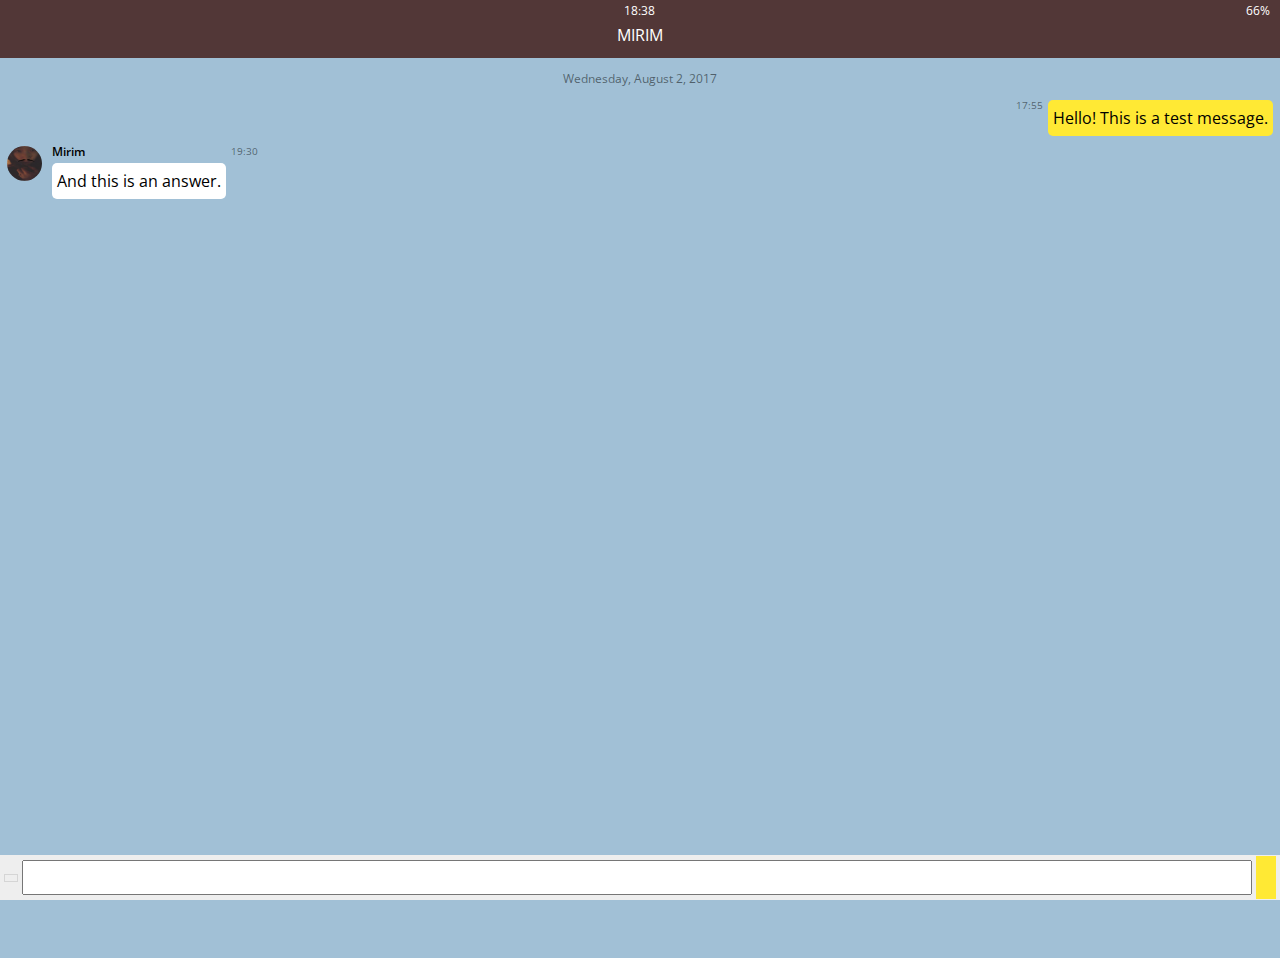
<file: chat.html>
<!DOCTYPE html>
<html lang="en">
    <head>
        <meta charset="UTF-8">
        <meta name="viewport" content="width=device-width, initial-scale=1.0">
        <meta http-equiv="X-UA-Compatible" content="ie=edge">
        <link rel="stylesheet" href="https://use.fontawesome.com/releases/v5.1.0/css/all.css" integrity="sha384-lKuwvrZot6UHsBSfcMvOkWwlCMgc0TaWr+30HWe3a4ltaBwTZhyTEggF5tJv8tbt" crossorigin="anonymous">
        <title>Chat</title>
        <link rel="stylesheet" href="css/style.css">
    </head>
    <body>
        <header class="top-header">
            <div class="header__top">
                <div class="header__column">
                    <i class="fas fa-plane"></i>
                    <i class="fas fa-wifi"></i>
                </div>
                <div class="header__column">
                    18:38
                </div>
                <div class="header__column">
                    <i class="far fa-moon"></i>
                    <i class="fab fa-bluetooth-b"></i>
                    <span class="header__battery">66% <i class="fas fa-battery-full"></i></span>
                </div>
            </div>
            <div class="header__bottom">
                <div class="header__column">
                    <a href="chats.html">
                    <i class="fas fa-chevron-left"></i>
                    </a>
                </div>
                <div class="header__column">
                    <span class="header__text">MIRIM</span>
                </div>
                <div class="header__column">
                    <i class="fas fa-search"></i>
                    <i class="fas fa-bars"></i>
                </div>
            </div>
        </header>
        <main class="chat">
            <div class="date-divider">
                <span class="date-divider__text">Wednesday, August 2, 2017</span>
            </div>
            <div class="chat__message chat__message--from-me">
                <span class="chat__message-time">17:55</span>
                <span class="chat__message-body">Hello! This is a test message.</span>
            </div>
            <div class="chat__message chat__message--to-me">
                <img src="images/mirim.png" alt="leemirim" class="chat__message-opponent-image">
                <div class="chat__message-center">
                    <h3 class="chat__message-username">Mirim</h3>
                    <span class="chat__message-body">And this is an answer.</span>
                </div>
                <span class="chat__message-time">19:30</span>
            </div>
        </main>
        <div class="type-message">
            <i class="fa fa-plus fa-2x"></i>
            <div class="type-message__input">
                <input type="text">
                <i class="fa fa-smile"></i>
                <span class="record-message">
                    <i class="fa fa-microphone"></i>
                </span>
            </div>
        </div>
    </body>
</html>
</file>
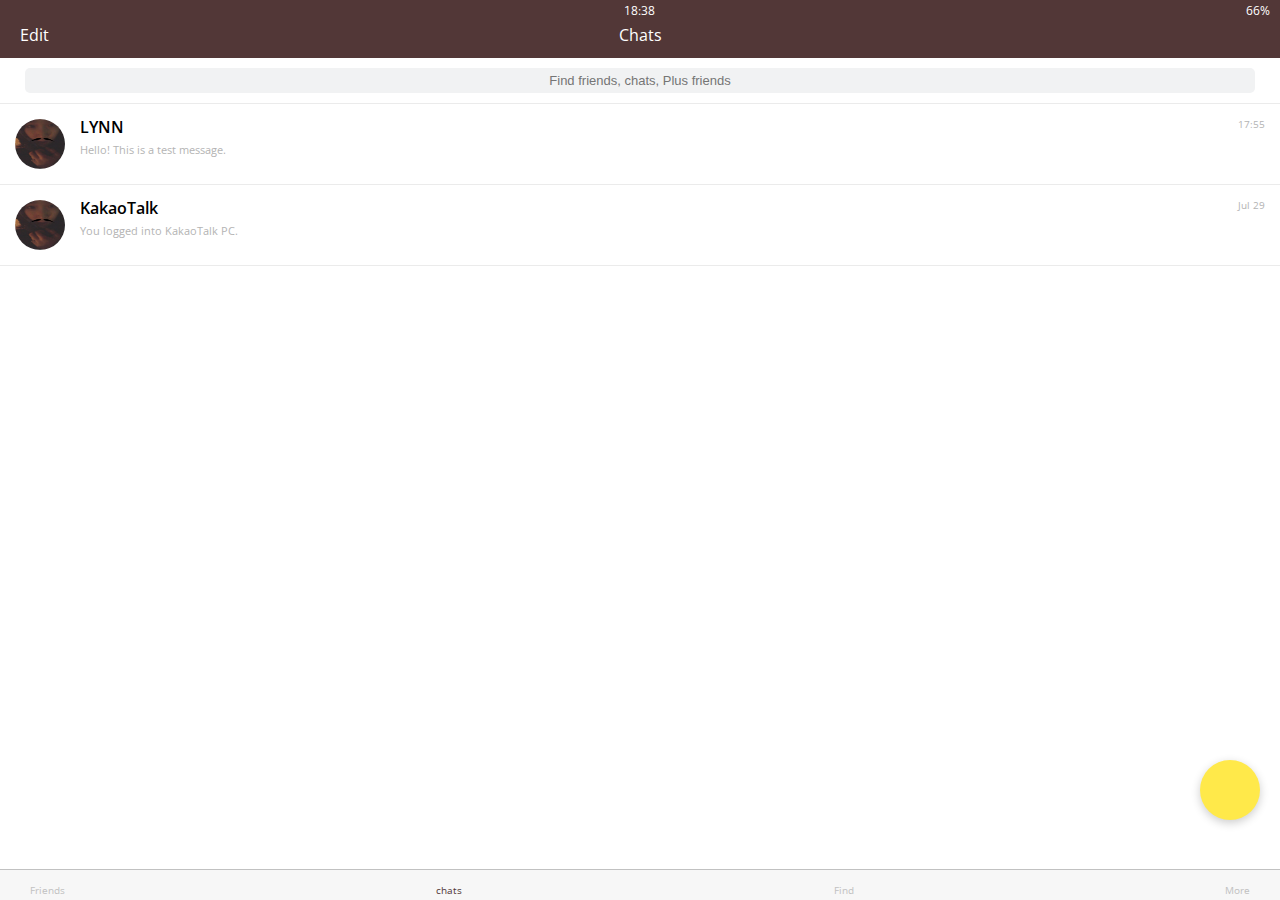
<file: chats.html>
<!DOCTYPE html>
<html lang="en">
<head>
    <meta charset="UTF-8">
    <meta name="viewport" content="width=device-width, initial-scale=1.0">
    <meta http-equiv="X-UA-Compatible" content="ie=edge">
    <link rel="stylesheet" href="https://use.fontawesome.com/releases/v5.1.0/css/all.css" integrity="sha384-lKuwvrZot6UHsBSfcMvOkWwlCMgc0TaWr+30HWe3a4ltaBwTZhyTEggF5tJv8tbt" crossorigin="anonymous">
    <title>Chats</title>
    <link rel="stylesheet" href="css/style.css">
</head>
<body>
    <header class="top-header">
        <div class="header__top">
            <div class="header__column">
                <i class="fas fa-plane"></i>
                <i class="fas fa-wifi"></i>
            </div>
            <div class="header__column">
                18:38
            </div>
            <div class="header__column">
                <i class="far fa-moon"></i>
                <i class="fab fa-bluetooth-b"></i>
                <span class="header__battery">66% <i class="fas fa-battery-full"></i></span>
            </div>
        </div>
        <div class="header__bottom">
            <div class="header__column">
                <span class="header__text">Edit</span>
            </div>
            <div class="header__column">
                <span class="header__text">Chats <i class="fas fa-caret-down"></i></span>
            </div>
            <div class="header__column">
                
            </div>
        </div>
    </header>
    <main class="chats">
        <div class="search-bar">
            <i class="fa fa-search"></i>
            <input type="text" placeholder="Find friends, chats, Plus friends">
        </div>
        <ul class="chats__list">
            <li class="chats__chat">
                <a href="chat.html">
                    <div class="chat__content">
                        <img src="images/mirim.png" alt="leemirim">
                        <div class="chat__preview">
                            <h3 class="chat__user">LYNN</h3>
                            <span class="chat__last-message">Hello! This is a test message.</span>
                        </div>
                    </div>
                    <span class="chat__date-time">
                        17:55
                    </span>
                </a>
            </li>
            <li class="chats__chat">
                <a href="chat.html">
                    <div class="chat__content">
                        <img src="images/mirim.png" alt="leemirim">
                        <div class="chat__preview">
                            <h3 class="chat__user">KakaoTalk</h3>
                            <span class="chat__last-message">You logged into KakaoTalk PC.</span>
                        </div>
                    </div>
                    <span class="chat__date-time">
                        Jul 29
                    </span>
                </a>
            </li>
        </ul>
        <div class="chat-btn">
            <i class="fa fa-comment"></i>
        </div>
    </main>
    <nav class="tab-bar">
            <a href="index.html" class="tab-bar__tab">
                <i class="fas fa-user"></i>
                <span class="tab-bar__title">Friends</span>
            </a>
            <a href="chats.html" class="tab-bar__tab--selected">
                <i class="fas fa-comment"></i>
                <span class="tab-bar__title">chats</span>
            </a>
            <a href="find.html" class="tab-bar__tab">
                <i class="fas fa-search"></i>
                <span class="tab-bar__title">Find</span>
            </a>
            <a href="more.html" class="tab-bar__tab">
                <i class="fas fa-ellipsis-h"></i>
                <span class="tab-bar__title">More</span>
            </a>
        </nav>
</body>
</html>
</file>
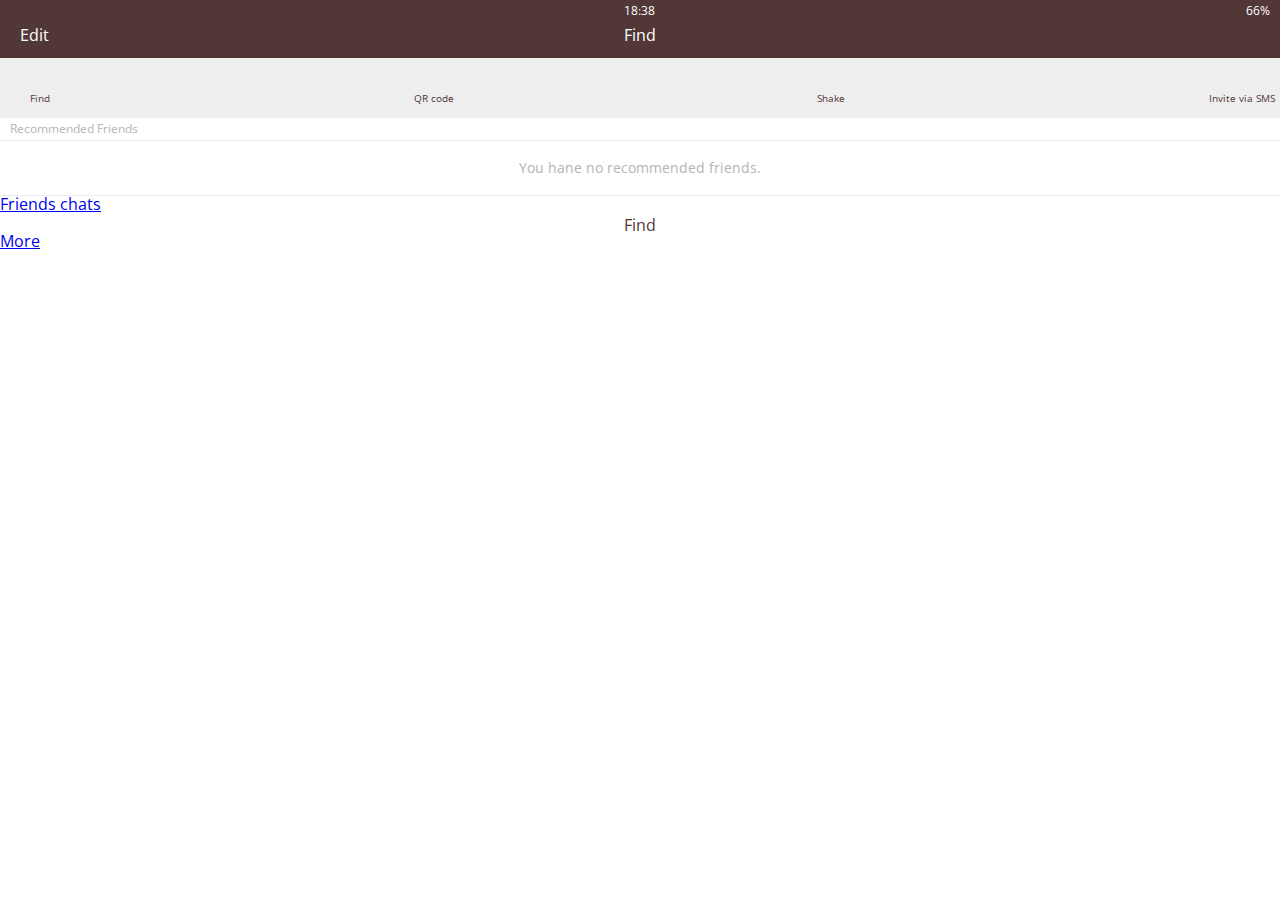
<file: find.html>
<!DOCTYPE html>
<html lang="en">
<head>
    <meta charset="UTF-8">
    <meta name="viewport" content="width=device-width, initial-scale=1.0">
    <meta http-equiv="X-UA-Compatible" content="ie=edge">
    <link rel="stylesheet" href="https://use.fontawesome.com/releases/v5.1.0/css/all.css" integrity="sha384-lKuwvrZot6UHsBSfcMvOkWwlCMgc0TaWr+30HWe3a4ltaBwTZhyTEggF5tJv8tbt" crossorigin="anonymous">
    <title>Find</title>
    <link rel="stylesheet" href="css/style.css">
</head>
<body>
    <header class="top-header">
        <div class="header__top">
            <div class="header__column">
                <i class="fas fa-plane"></i>
                <i class="fas fa-wifi"></i>
            </div>
            <div class="header__column">
                18:38
            </div>
            <div class="header__column">
                <i class="far fa-moon"></i>
                <i class="fab fa-bluetooth-b"></i>
                <span class="header__battery">66% <i class="fas fa-battery-full"></i></span>
            </div>
        </div>
        <div class="header__bottom">
            <div class="header__column">
                <span class="header__text">Edit</span>
            </div>
            <div class="header__column">
                <span class="header__text">Find</span>
            </div>
            <div class="header__column">

            </div>
        </div>
    </header>
    <main class="find">
        <section class="find__options">
            <div class="find__option">
                <i class="fa fa-address-book fa-lg"></i>
                <span class="find__option-title">Find</span>
            </div>
            <div class="find__option">
                <i class="fa fa-qrcode fa-lg"></i>
                <span class="find__option-title">QR code</span>
            </div>
            <div class="find__option">
                <i class="fas fa-mobile-alt fa-lg"></i>
                <span class="find__option-title">Shake</span>
            </div>
            <div class="find__option">
                <i class="far fa-envelope fa-lg"></i>
                <span class="find__option-title">Invite via SMS</span>
            </div>                
        </section>
        <section class="find__recommended">
            <header>
                <h6 class="recommended__title">Recommended Friends</h6>
            </header>
            <div class="recommended__none">
                <span class="recommended__text">You hane no recommended friends.</span>
            </div>
        </section>
    </main>
    <nav class="tab-bar__tab">
            <a href="index.html" class="tab-bar__tab">
                <i class="fas fa-user"></i>
                <span>Friends</span>
            </a>
            <a href="chats.html" class="tab-bar__tab">
                <i class="fas fa-comment"></i>
                <span>chats</span>
            </a>
            <a href="find.html" class="tab-bar__tab--selected">
                <i class="fas fa-search"></i>
                <span>Find</span>
            </a>
            <a href="more.html" class="tab-bar__tab">
                <i class="fas fa-ellipsis-h"></i>
                <span>More</span>
            </a>
        </nav>
</body>
</html>
</file>
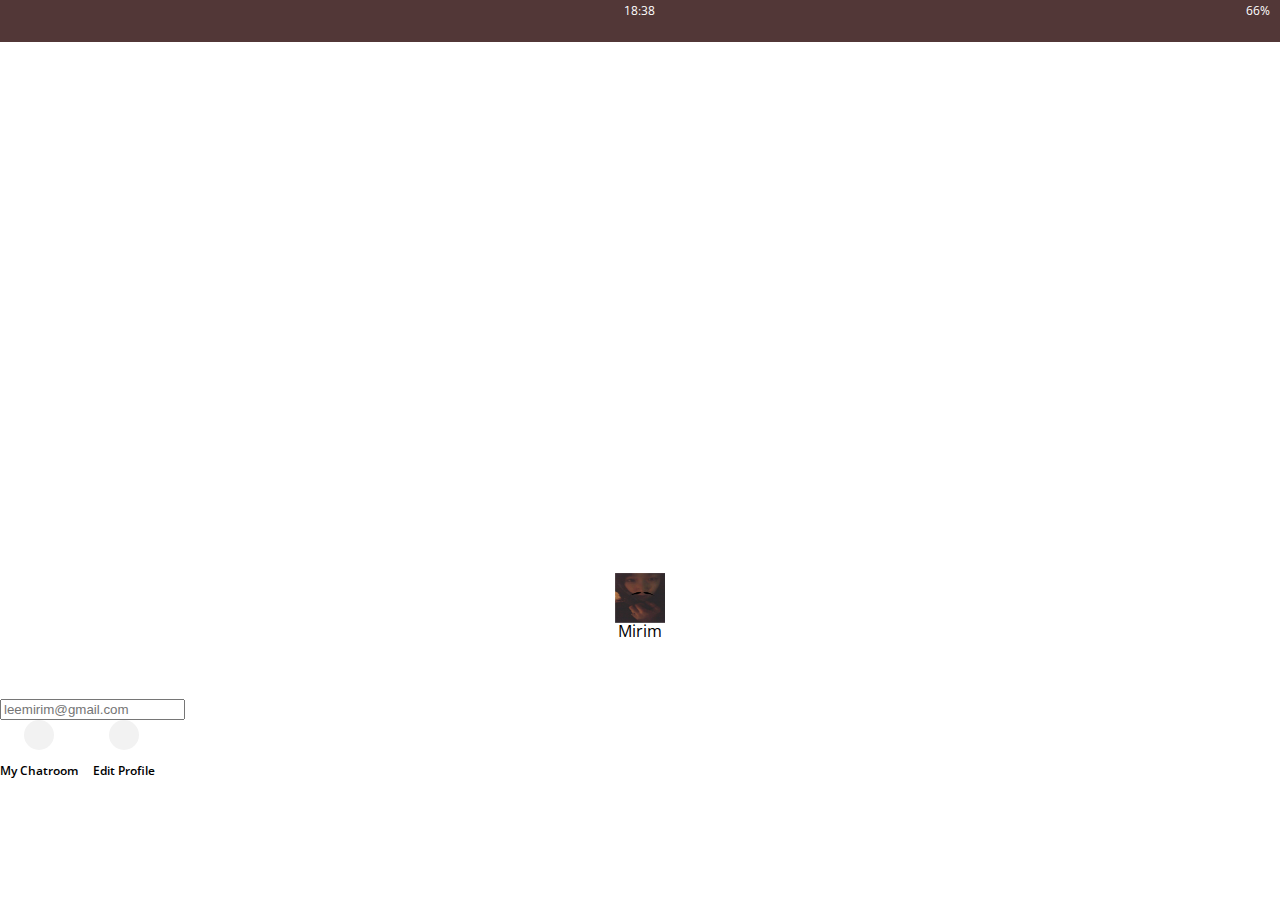
<file: profile.html>
<!DOCTYPE html>
<html lang="en">
    <head>
        <meta charset="UTF-8">
        <meta name="viewport" content="width=device-width, initial-scale=1.0">
        <meta http-equiv="X-UA-Compatible" content="ie=edge">
        <link rel="stylesheet" href="https://use.fontawesome.com/releases/v5.1.0/css/all.css" integrity="sha384-lKuwvrZot6UHsBSfcMvOkWwlCMgc0TaWr+30HWe3a4ltaBwTZhyTEggF5tJv8tbt" crossorigin="anonymous">
        <title>Profile</title>
        <link rel="stylesheet" href="css/style.css">
    </head>
    <body>
        <header class="top-header">
            <div class="header__top">
                <div class="header__column">
                    <i class="fas fa-plane"></i>
                    <i class="fas fa-wifi"></i>
                </div>
                <div class="header__column">
                    18:38
                </div>
                <div class="header__column">
                    <i class="far fa-moon"></i>
                    <i class="fab fa-bluetooth-b"></i>
                    <span class="header__battery">66% <i class="fas fa-battery-full"></i></span>
                </div>
            </div>
            <div class="header__bottom">
                <div class="header__column">
                    <a href="index.html">
                    <i class="fas fa-times"></i>
                    </a>
                </div>
                <div class="header__column">
                </div>
                <div class="header__column">
                    <i class="fas fa-user"></i>
                </div>
            </div>
        </header>
        <main class="profile">
            <header class="profile__header">
                <img src="images/mirim.png", alt="leemirim">
                <h3 class="profile__header-title">Mirim</h3>
            </header>
            <input type="text" placeholder="leemirim@gmail.com">
            <div class="profile__actions">
                <div class="profile__action">
                    <span class="profile__action-circle">
                        <i class="fa fa-comment fa-2x"></i>
                    </span>
                    <span class="profile__action-title">My Chatroom</span>
                </div>
                <div class="profile__action">
                    <span class="profile__action-circle">
                        <i class="fa fa-pen fa-2x"></i>
                    </span>
                    <span class="profile__action-title">Edit Profile</span>
                </div>
            </div>
        </main>
    </body>
</html>
</file>
<file: css/style.css>
@import url('https://fonts.googleapis.com/css?family=Open+Sans:400,600');
@import 'reset.css';
@import 'globals.css';
@import 'header.css';
@import 'navigation.css';
@import 'search-bar.css';
@import 'friends.css';
@import 'chats.css';
@import 'find.css';
@import 'more.css';
@import 'profile.css';
@import 'chat.css';
</file>
